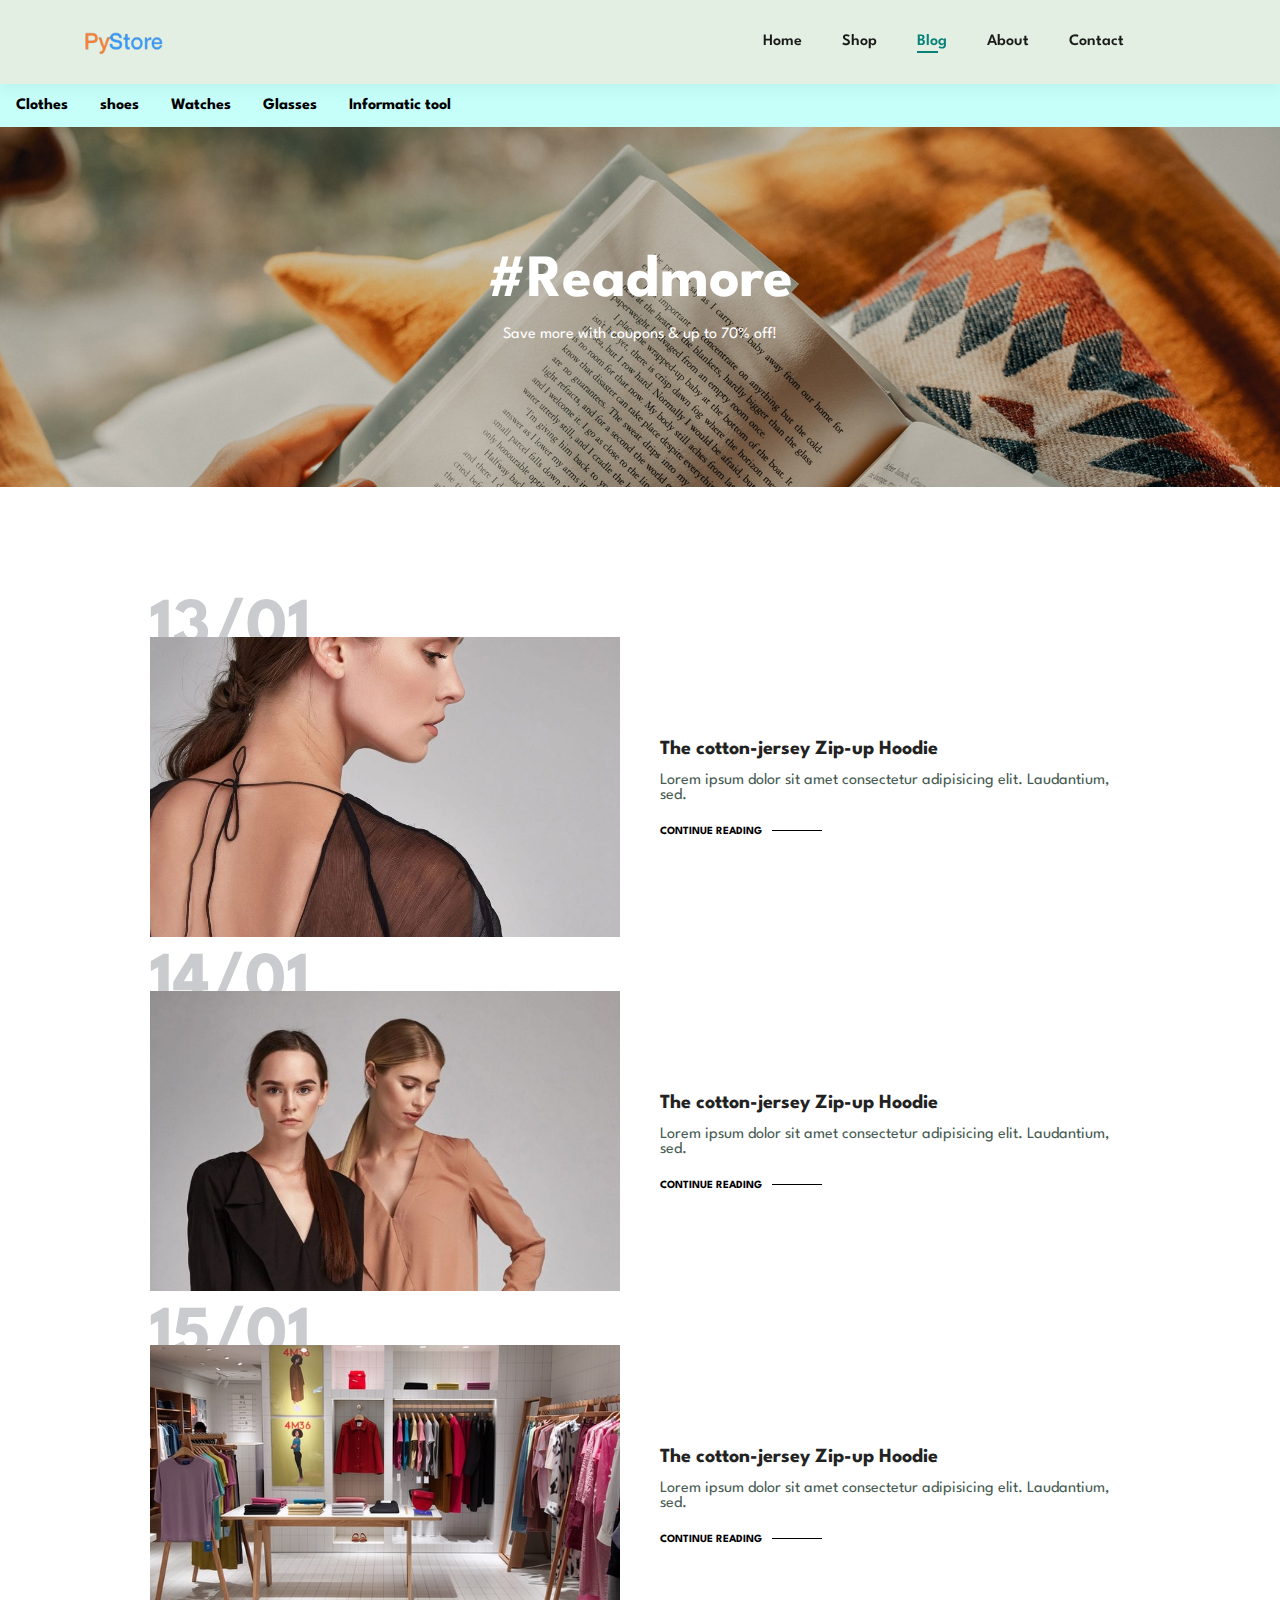
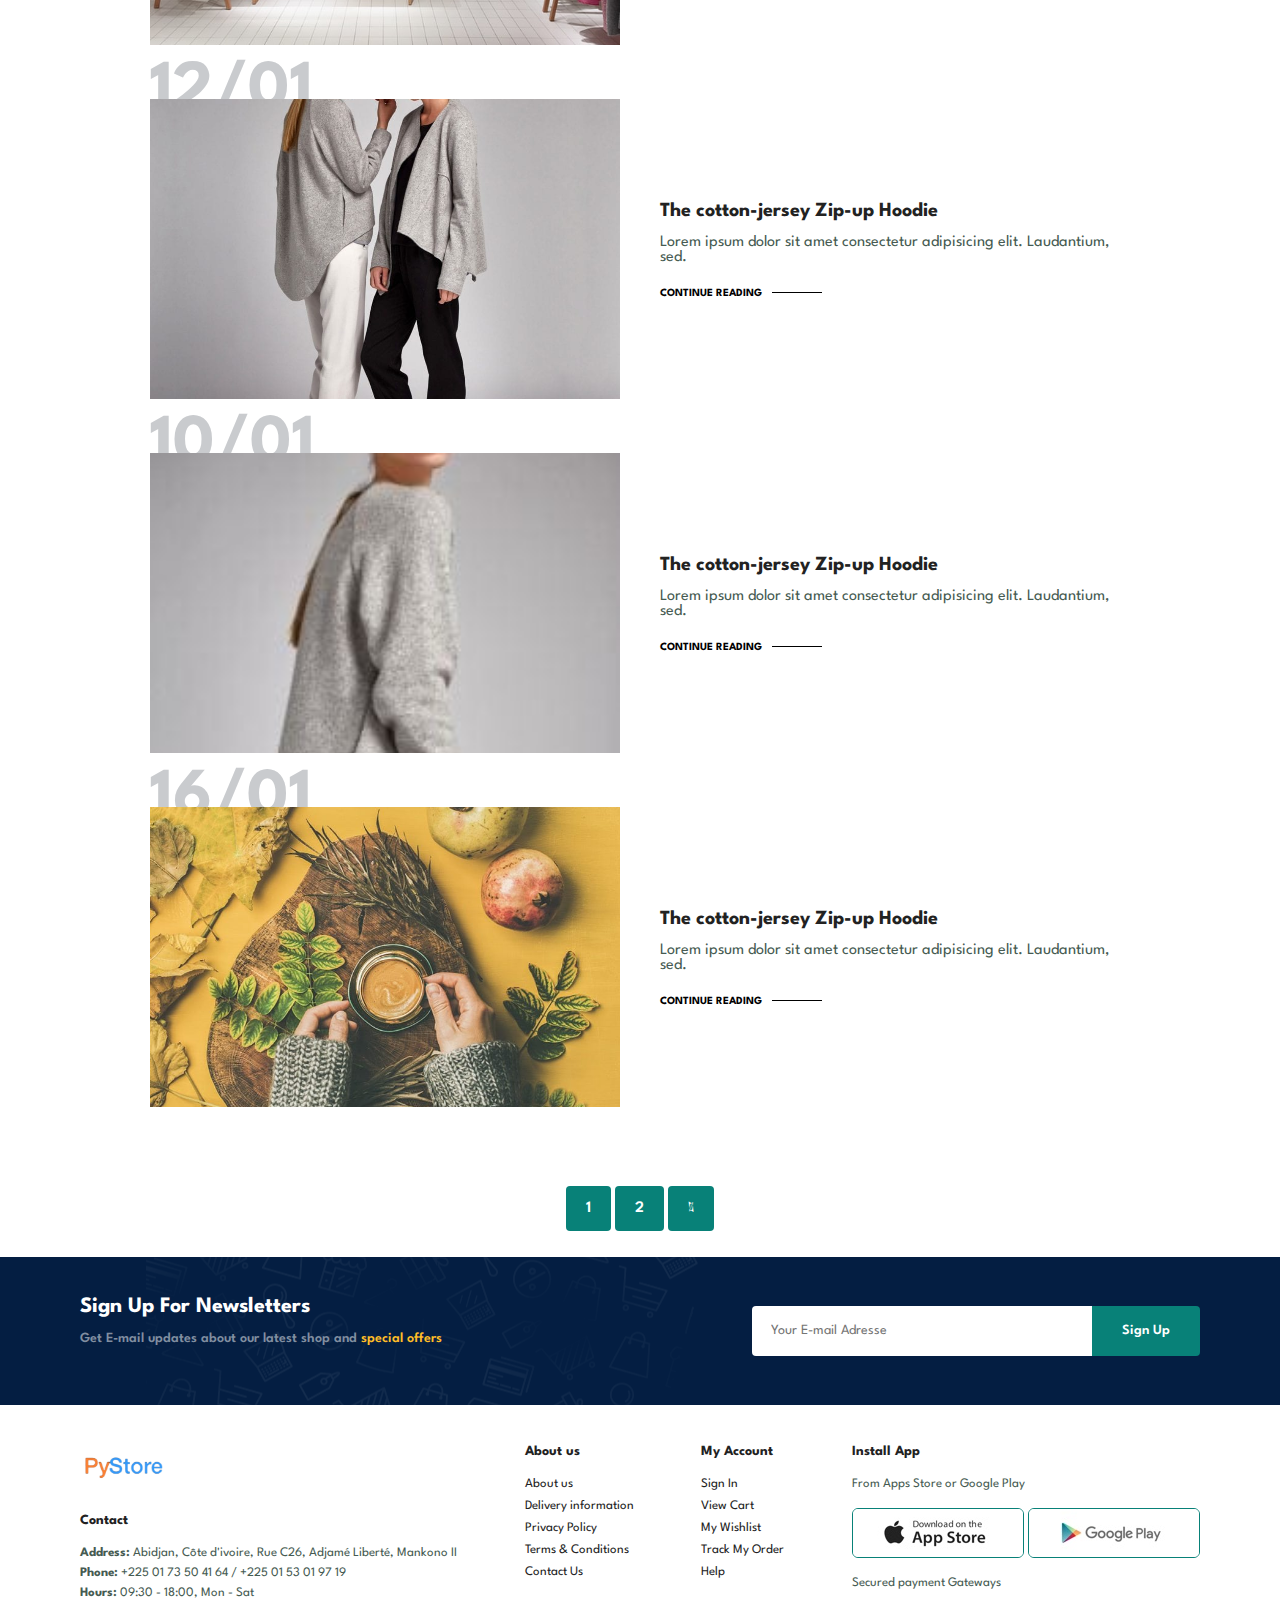
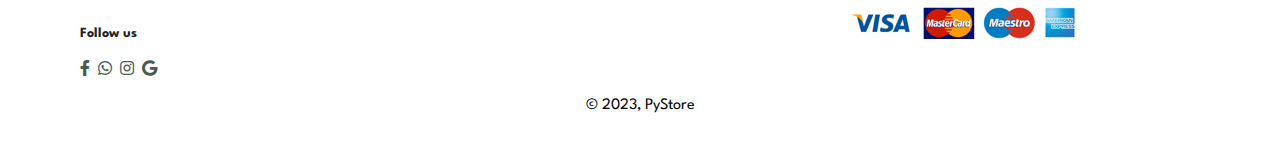
<file: Blog.html>
<!DOCTYPE html>
<html lang="en">

<head>
    <meta charset="UTF-8">
    <meta http-equiv="X-UA-Compatible" content="IE=edge">
    <meta name="viewport" content="width=device-width, initial-scale=1.0">
    <title>Store</title>
    <link rel="stylesheet" href="style.css">
    <link rel="stylesheet" href="https://pro.fontawesome.com/releases/v5.10.0/css/all.css">
    
</head>



<body>


    <section id="header">
        <a href="#"><img src="./pystore.PNG " class="logo" width="90px" ></a>



        <div>
            <ul id="navbar">
                <li> <a href="index.html"> Home </a> </li>
                <li> <a href="shop.html"> Shop </a> </li>
                <li> <a class="active" href="Blog.html"> Blog </a> </li>
                <li> <a href="About.html"> About </a> </li>
                <li> <a href="Contact.html"> Contact </a> </li>
                <li id="lg-bag"> <a href="Cart.html"> <i class="far fa-shopping-bag"></i> </a> </li>
                <a href="" id="close"> <i class="far fa-times"></i> </a>
               
            </ul>
        </div>


        <div id="mobile">
            <a href=""> <i class="far fa-shopping-bag"></i> </a> 
            <i id="bar" class="fas fa-outdent"></i>
           
        </div>


    </section>


    <nav>
        <ul>
          <li><a href="#">Clothes</a>
                <ul class="dropdown">
                <li><a href="#">Athletic Clothing</a></li>
                <li><a href="#">Fashion Clothing</a></li>
                <li><a href="#">Classic Clothing</a></li>
                </ul>
            </li>
          <li><a href="#">shoes</a>
                <ul class="dropdown">
                    <li><a href="#">Sport Shoes</a></li>
                    <li><a href="#">Fashion Shoes</a></li>
                    <li><a href="#">Classic Shoes</a></li>
                </ul>
          </li>
          <li><a href="#">Watches</a>
                <ul class="dropdown">
                    <li><a href="#">sports Watch</a></li>
                    <li><a href="#">fashion Watch</a></li>
                    <li><a href="#">Classic Watch</a></li>
                </ul>
          </li>
          <li><a href="#">Glasses</a>
                <ul class="dropdown">
                    <li><a href="#">SunGlasses</a></li>
                    <li><a href="#">Anti-Reflective Glasses</a></li>
                    <li><a href="#"></a></li>
                </ul>
          </li>
    
          <li><a href="#">Informatic tool</a>
           
          </li>
         
        </ul>
    </nav>


    <section id="page-header" class="blog-header">
       
        <h2>#Readmore</h2>

        <p>Save more with coupons & up to 70% off! </p>
       
    </section>

    <section id="blog">

        <div class="blog-box">
            <div class="blog-img">
                <img src="./blog/b1.jpeg" alt="">
            </div>
            <div class="blog-details">
                <h4>The cotton-jersey Zip-up Hoodie</h4>
                <p>Lorem ipsum dolor sit amet consectetur adipisicing elit. Laudantium, sed.</p>
                     <a href="">CONTINUE READING</a>
            </div>
            <h1>13/01</h1>
        </div>


        

        <div class="blog-box">
            <div class="blog-img">
                <img src="./blog/b2.jpeg" alt="">
            </div>
            <div class="blog-details">
                <h4>The cotton-jersey Zip-up Hoodie</h4>
                <p>Lorem ipsum dolor sit amet consectetur adipisicing elit. Laudantium, sed.</p>
                     <a href="">CONTINUE READING</a>
            </div>
            <h1>14/01</h1>
        </div>



        <div class="blog-box">
            <div class="blog-img">
                <img src="./blog/b3.jpeg" alt="">
            </div>
            <div class="blog-details">
                <h4>The cotton-jersey Zip-up Hoodie</h4>
                <p>Lorem ipsum dolor sit amet consectetur adipisicing elit. Laudantium, sed.</p>
                     <a href="">CONTINUE READING</a>
            </div>
            <h1>15/01</h1>
        </div>



        <div class="blog-box">
            <div class="blog-img">
                <img src="./blog/b4.jpeg" alt="">
            </div>
            <div class="blog-details">
                <h4>The cotton-jersey Zip-up Hoodie</h4>
                <p>Lorem ipsum dolor sit amet consectetur adipisicing elit. Laudantium, sed.</p>
                     <a href="">CONTINUE READING</a>
            </div>
            <h1>12/01</h1>
        </div>

        <div class="blog-box">
            <div class="blog-img">
                <img src="./blog/b5.jpeg" alt="">
            </div>
            <div class="blog-details">
                <h4>The cotton-jersey Zip-up Hoodie</h4>
                <p>Lorem ipsum dolor sit amet consectetur adipisicing elit. Laudantium, sed.</p>
                     <a href="">CONTINUE READING</a>
            </div>
            <h1>10/01</h1>
        </div>

        <div class="blog-box">
            <div class="blog-img">
                <img src="./blog/b6.jpeg" alt="">
            </div>
            <div class="blog-details">
                <h4>The cotton-jersey Zip-up Hoodie</h4>
                <p>Lorem ipsum dolor sit amet consectetur adipisicing elit. Laudantium, sed.</p>
                     <a href="">CONTINUE READING</a>
            </div>
            <h1>16/01</h1>
        </div>



    </section>

    <section id="pagination" class="section-p1">
        <a href="#">1</a>
        <a href="#">2</a>
        <a href="#"><i class="fal fa-long-arrow-alt-right"></i></a>

    </section>


    <section id="newsletter" class="section-p1">

        <div class="newstext">
            <h4>Sign Up For Newsletters</h4>
            <p>Get E-mail updates about our latest shop and <span>special offers</span></p>
        </div>
        <div class="form">
            <input type="text" placeholder="Your E-mail Adresse">
            <button class="normal">Sign Up</button>
        </div>

    </section>

    <footer class="section-p1">
        <div class="col">
            <img class="logo" src="./pystore.PNG" width="90px">
            <h4>Contact</h4>
            <p><strong>Address:</strong> Abidjan, Côte d'ivoire, Rue C26, Adjamé Liberté, Mankono II</p>
            <p><strong>Phone:</strong> +225 01 73 50 41 64 / +225 01 53 01 97 19</p>
            <p><strong>Hours:</strong> 09:30 - 18:00, Mon - Sat</p>

            <div class="follow">
                <h4>Follow us</h4>
                <div class="icon">
                    <i class="fab fa-facebook-f"></i>
                    <i class="fab fa-whatsapp"></i>
                    <i class="fab fa-instagram"></i>
                    <i class="fab fa-google"></i>
                </div>
            </div>
        </div>


        <div class="col">
            <h4>About us</h4>
            <a href="#">About us</a>
            <a href="#">Delivery information</a>
            <a href="#">Privacy Policy</a>
            <a href="#">Terms & Conditions</a>
            <a href="#">Contact Us</a>
        </div>


        <div class="col">
            <h4>My Account</h4>
            <a href="#">Sign In</a>
            <a href="#">View Cart</a>
            <a href="#">My Wishlist</a>
            <a href="#">Track My Order</a>
            <a href="#">Help</a>
        </div>

        <div class="col install">
            <h4>Install App</h4>
            <p>From Apps Store or Google Play</p>
            <div class="row">
                <img src="./pay/app.jpeg" alt="">
                <img src="./pay/play.jpeg" alt="">
            </div>
            <p>Secured payment Gateways</p>
            <img src="./pay/pay.png" alt="">
        </div>
        <div class="copyright">
            &copy; 2023, PyStore
        </div>
    </footer>


    <script src="script.js"></script>
</body>
</html>
</file>
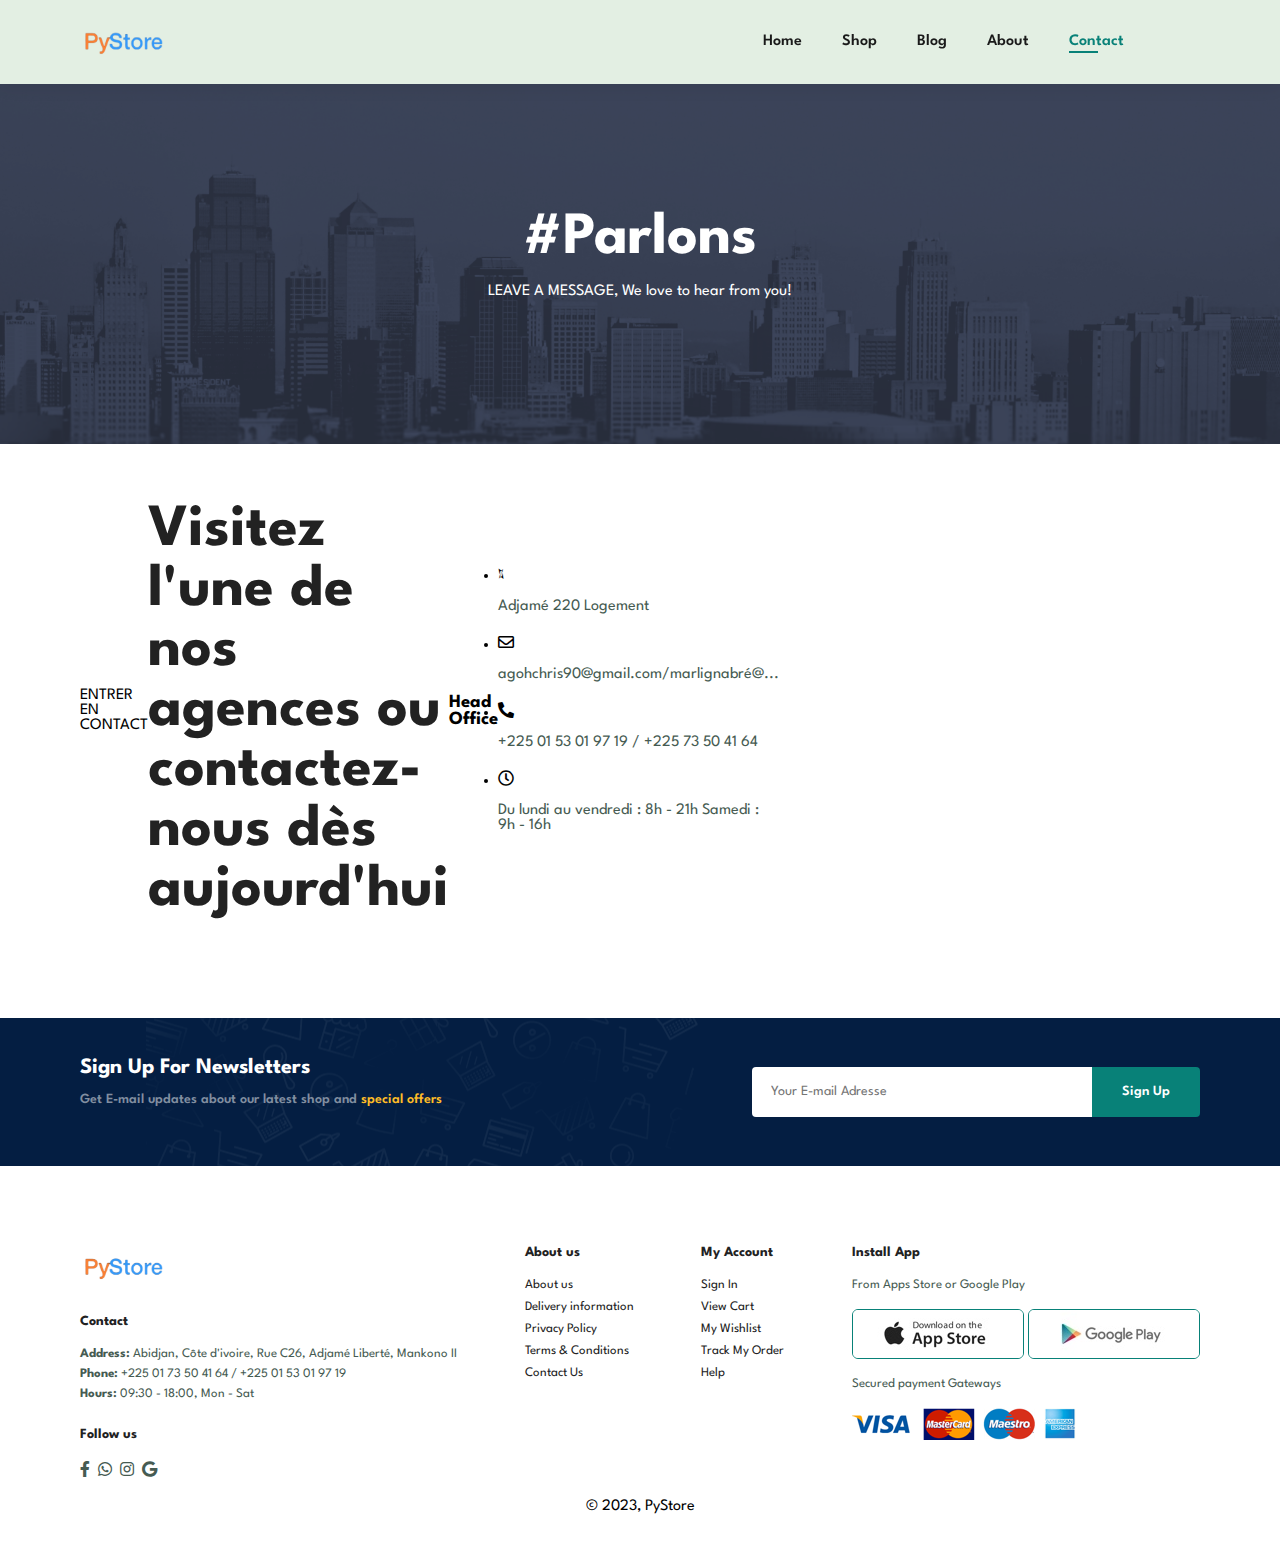
<file: Contact.html>
<!DOCTYPE html>
<html lang="en">

<head>
    <meta charset="UTF-8">
    <meta http-equiv="X-UA-Compatible" content="IE=edge">
    <meta name="viewport" content="width=device-width, initial-scale=1.0">
    <title>Store</title>
    <link rel="stylesheet" href="style.css">
    <link rel="stylesheet" href="https://pro.fontawesome.com/releases/v5.10.0/css/all.css">
    
</head>



<body>


    <section id="header">
        <a href="#"><img src="./pystore.PNG " class="logo" width="90px" ></a>



        <div>
            <ul id="navbar">
                <li> <a href="index.html"> Home </a> </li>
                <li> <a href="shop.html"> Shop </a> </li>
                <li> <a href="Blog.html"> Blog </a> </li>
                <li> <a href="About.html"> About </a> </li>
                <li> <a class="active" href="Contact.html"> Contact </a> </li>
                <li id="lg-bag"> <a href="Cart.html"> <i class="far fa-shopping-bag"></i> </a> </li>
                <a href="" id="close"> <i class="far fa-times"></i> </a>
            
            </ul>
        </div>


        <div id="mobile">
            <a href=""> <i class="far fa-shopping-bag"></i> </a> 
            <i id="bar" class="fas fa-outdent"></i>
           
        </div>


    </section>



    <section id="page-header" class="about-header">
       
        <h2>#Parlons</h2>

        <p>LEAVE A MESSAGE, We love to hear from you!</p>
       
    </section>

    <section id="contact-details" class="section-p1">
        <div class="details">ENTRER EN CONTACT</div>
        <h2>Visitez l'une de nos agences ou contactez-nous dès aujourd'hui</h2>
        <h3>Head Office</h3>

        <div>
            <li>
                <i class="fal fa-map"></i>
                <p>Adjamé 220 Logement</p>
            </li>
            <li>
                <i class="far fa-envelope"></i>
                <p>agohchris90@gmail.com/marlignabré@...</p>
            </li>
            <li>
                <i class="fas fa-phone-alt"></i>
                <p>+225 01 53 01 97 19 / +225 73 50 41 64</p>
            </li>
            <li>
                <i class="far fa-clock"></i>
                <p>Du lundi au vendredi : 8h - 21h Samedi : 9h - 16h </p>
            </li>
        </div>

        <div class="map">
            <iframe src="https://www.google.com/maps/embed?pb=!1m18!1m12!1m3!1d3972.2851551362005!2d-3.957225425569632!3d5.373415235459866!2m3!1f0!2f0!3f0!3m2!1i1024!2i768!4f13.1!3m3!1m2!1s0xfc1edbd361816d3%3A0x823bbfe6e21c7928!2sFaya!5e0!3m2!1sfr!2sci!4v1686909328379!5m2!1sfr!2sci" width="600" height="450" style="border:0;" allowfullscreen="" loading="lazy" referrerpolicy="no-referrer-when-downgrade"></iframe>
        </div>

    </section>

  

    <section id="newsletter" class="section-p1 section-m1">

        <div class="newstext">
            <h4>Sign Up For Newsletters</h4>
            <p>Get E-mail updates about our latest shop and <span>special offers</span></p>
        </div>
        <div class="form">
            <input type="text" placeholder="Your E-mail Adresse">
            <button class="normal">Sign Up</button>
        </div>

    </section>


    <footer class="section-p1">
        <div class="col">
            <img class="logo" src="./pystore.PNG" width="90px">
            <h4>Contact</h4>
            <p><strong>Address:</strong> Abidjan, Côte d'ivoire, Rue C26, Adjamé Liberté, Mankono II</p>
            <p><strong>Phone:</strong> +225 01 73 50 41 64 / +225 01 53 01 97 19</p>
            <p><strong>Hours:</strong> 09:30 - 18:00, Mon - Sat</p>

            <div class="follow">
                <h4>Follow us</h4>
                <div class="icon">
                    <i class="fab fa-facebook-f"></i>
                    <i class="fab fa-whatsapp"></i>
                    <i class="fab fa-instagram"></i>
                    <i class="fab fa-google"></i>
                </div>
            </div>
        </div>


        <div class="col">
            <h4>About us</h4>
            <a href="#">About us</a>
            <a href="#">Delivery information</a>
            <a href="#">Privacy Policy</a>
            <a href="#">Terms & Conditions</a>
            <a href="#">Contact Us</a>
        </div>


        <div class="col">
            <h4>My Account</h4>
            <a href="#">Sign In</a>
            <a href="#">View Cart</a>
            <a href="#">My Wishlist</a>
            <a href="#">Track My Order</a>
            <a href="#">Help</a>
        </div>

        <div class="col install">
            <h4>Install App</h4>
            <p>From Apps Store or Google Play</p>
            <div class="row">
                <img src="./pay/app.jpeg" alt="">
                <img src="./pay/play.jpeg" alt="">
            </div>
            <p>Secured payment Gateways</p>
            <img src="./pay/pay.png" alt="">
        </div>
        <div class="copyright">
            &copy; 2023, PyStore
        </div>
    </footer>


    <script src="script.js"></script>
</body>
</html>
</file>
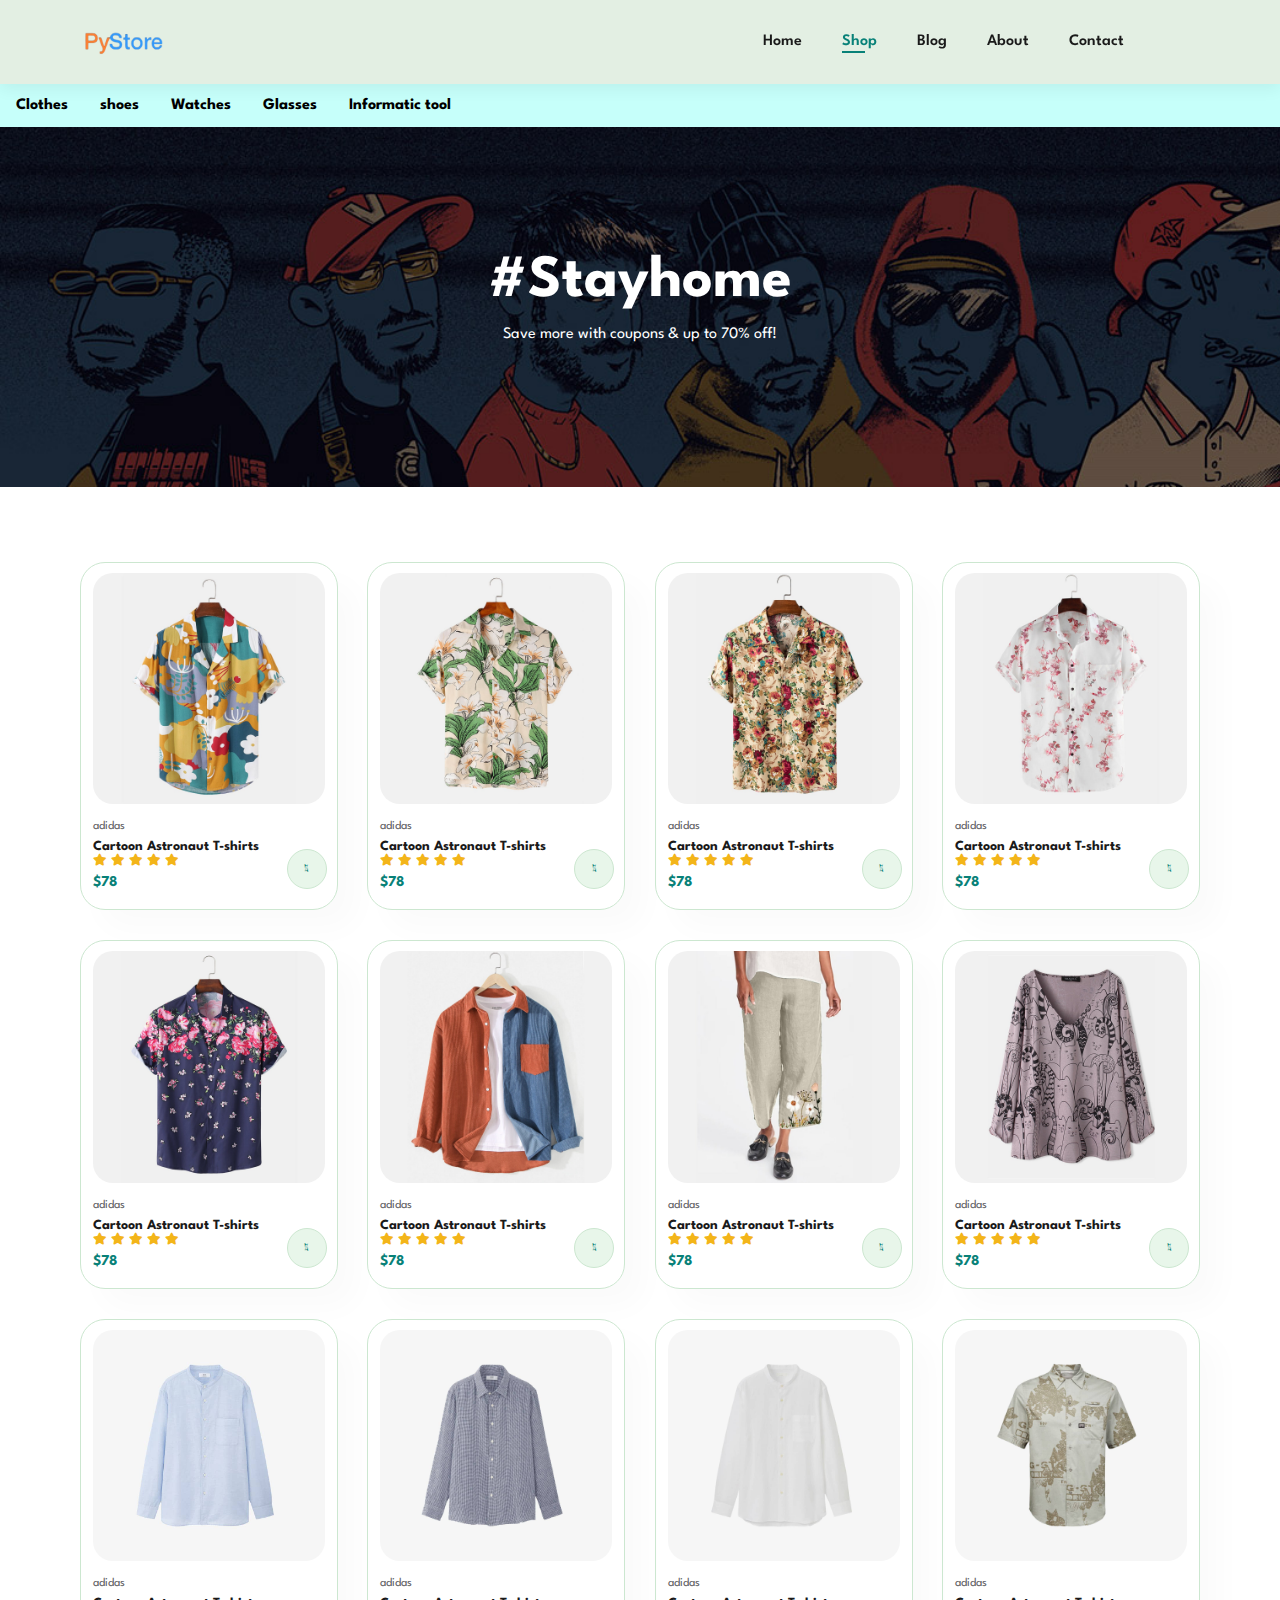
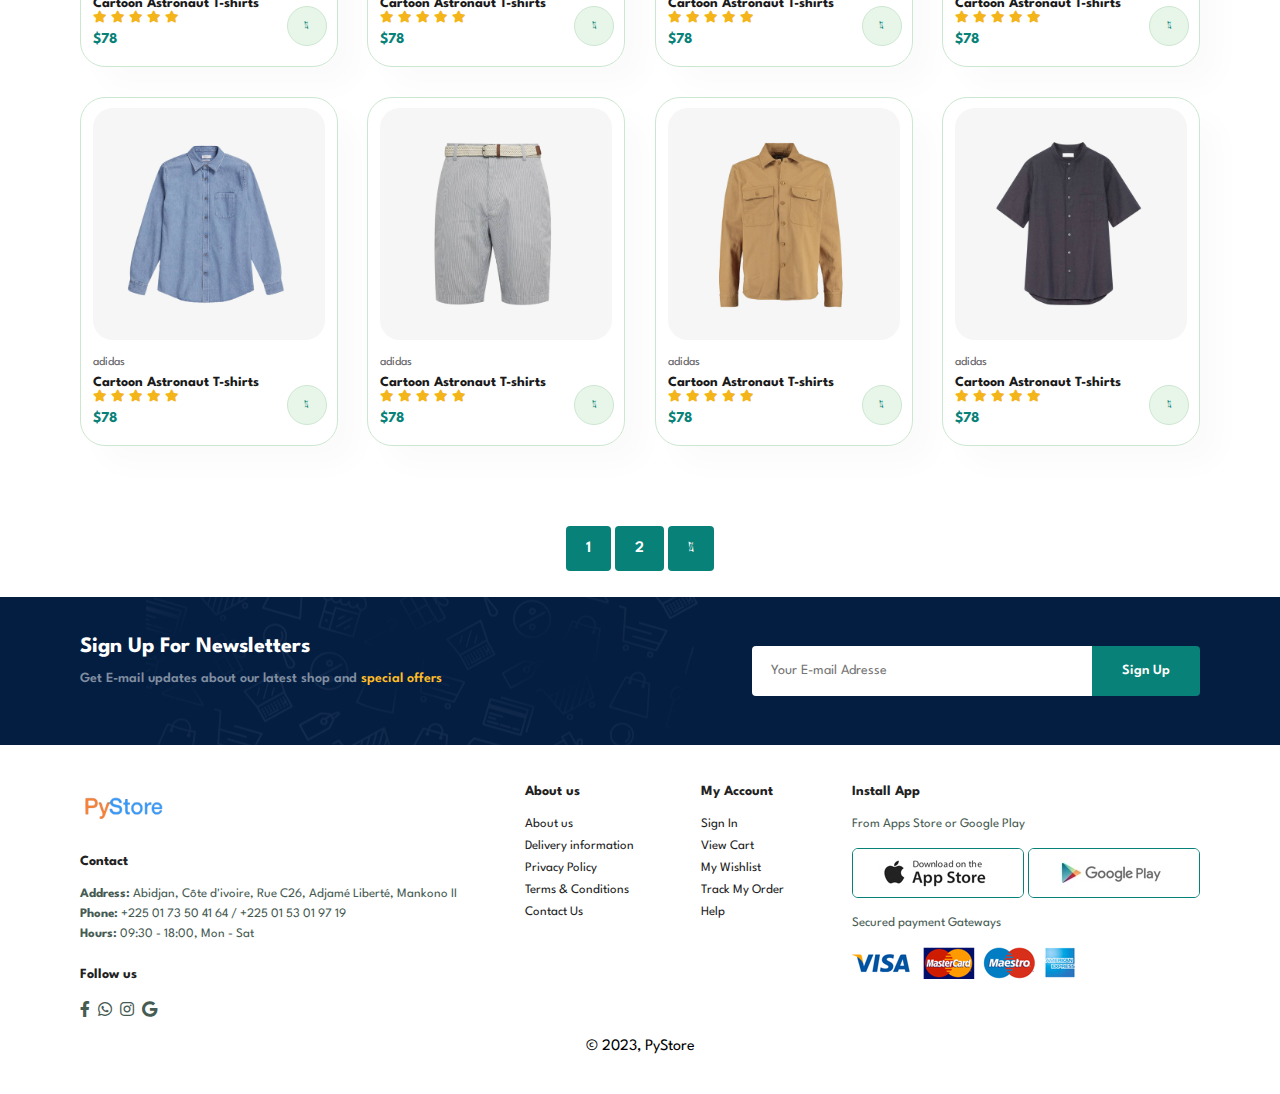
<file: shop.html>
<!DOCTYPE html>
<html lang="en">

<head>
    <meta charset="UTF-8">
    <meta http-equiv="X-UA-Compatible" content="IE=edge">
    <meta name="viewport" content="width=device-width, initial-scale=1.0">
    <title>Store</title>
    <link rel="stylesheet" href="style.css">
    <link rel="stylesheet" href="https://pro.fontawesome.com/releases/v5.10.0/css/all.css">
    
</head>



<body>


    <section id="header">
        <a href="#"><img src="./pystore.PNG " class="logo" width="90px" ></a>



        <div>
            <ul id="navbar">
                <li> <a href="index.html"> Home </a> </li>
                <li> <a class="active" href="shop.html"> Shop </a> </li>
                <li> <a href="Blog.html"> Blog </a> </li>
                <li> <a href="About.html"> About </a> </li>
                <li> <a href="Contact.html"> Contact </a> </li>
                <li id="lg-bag"> <a href="Cart.html"> <i class="far fa-shopping-bag"></i> </a> </li>
                <a href="" id="close"> <i class="far fa-times"></i> </a>
            </ul>
        </div>


        <div id="mobile">
            <a href=""> <i class="far fa-shopping-bag"></i> </a> 
            <i id="bar" class="fas fa-outdent"></i>
           
        </div>


    </section>


    <nav>
        <ul>
          <li><a href="#">Clothes</a>
                <ul class="dropdown">
                <li><a href="#">Athletic Clothing</a></li>
                <li><a href="#">Fashion Clothing</a></li>
                <li><a href="#">Classic Clothing</a></li>
                </ul>
            </li>
          <li><a href="#">shoes</a>
                <ul class="dropdown">
                    <li><a href="#">Sport Shoes</a></li>
                    <li><a href="#">Fashion Shoes</a></li>
                    <li><a href="#">Classic Shoes</a></li>
                </ul>
          </li>
          <li><a href="#">Watches</a>
                <ul class="dropdown">
                    <li><a href="#">sports Watch</a></li>
                    <li><a href="#">fashion Watch</a></li>
                    <li><a href="#">Classic Watch</a></li>
                </ul>
          </li>
          <li><a href="#">Glasses</a>
                <ul class="dropdown">
                    <li><a href="#">SunGlasses</a></li>
                    <li><a href="#">Anti-Reflective Glasses</a></li>
                    <li><a href="#"></a></li>
                </ul>
          </li>
    
          <li><a href="#">Informatic tool</a></li>
         
        </ul>
    </nav>


    <section id="page-header">
       
        <h2>#Stayhome</h2>

        <p>Save more with coupons & up to 70% off! </p>
       
    </section>

    <section id="product1" class="section-p1">
        <div class="pro-container" onclick="window.location.href='sproduct.html';">

            
            <div class="pro ">
                <img src="./products/f1.jpeg" alt="">
                <div class="des">
                    <span>adidas</span>
                    <h5>Cartoon Astronaut T-shirts</h5>
                    <div class="star">
                        <i class="fas fa-star"></i>
                        <i class="fas fa-star"></i>
                        <i class="fas fa-star"></i>
                        <i class="fas fa-star"></i>
                        <i class="fas fa-star"></i>
                    </div>
                    <h4>$78</h4>
                </div>
                <a href="#"> <i class="fal fa-shopping-cart cart"></i></a>
            </div>


            <div class="pro ">
                <img src="./products/f2.jpeg" alt="">
                <div class="des">
                    <span>adidas</span>
                    <h5>Cartoon Astronaut T-shirts</h5>
                    <div class="star">
                        <i class="fas fa-star"></i>
                        <i class="fas fa-star"></i>
                        <i class="fas fa-star"></i>
                        <i class="fas fa-star"></i>
                        <i class="fas fa-star"></i>
                    </div>
                    <h4>$78</h4>
                </div>
                <a href="#"> <i class="fal fa-shopping-cart cart"></i></a>
            </div>


            <div class="pro ">
                <img src="./products/f3.jpeg" alt="">
                <div class="des">
                    <span>adidas</span>
                    <h5>Cartoon Astronaut T-shirts</h5>
                    <div class="star">
                        <i class="fas fa-star"></i>
                        <i class="fas fa-star"></i>
                        <i class="fas fa-star"></i>
                        <i class="fas fa-star"></i>
                        <i class="fas fa-star"></i>
                    </div>
                    <h4>$78</h4>
                </div>
                <a href="#"> <i class="fal fa-shopping-cart cart"></i></a>
            </div>


            <div class="pro ">
                <img src="./products/f4.jpeg" alt="">
                <div class="des">
                    <span>adidas</span>
                    <h5>Cartoon Astronaut T-shirts</h5>
                    <div class="star">
                        <i class="fas fa-star"></i>
                        <i class="fas fa-star"></i>
                        <i class="fas fa-star"></i>
                        <i class="fas fa-star"></i>
                        <i class="fas fa-star"></i>
                    </div>
                    <h4>$78</h4>
                </div>
                <a href="#"> <i class="fal fa-shopping-cart cart"></i></a>
            </div>


            <div class="pro ">
                <img src="./products/f5.jpeg" alt="">
                <div class="des">
                    <span>adidas</span>
                    <h5>Cartoon Astronaut T-shirts</h5>
                    <div class="star">
                        <i class="fas fa-star"></i>
                        <i class="fas fa-star"></i>
                        <i class="fas fa-star"></i>
                        <i class="fas fa-star"></i>
                        <i class="fas fa-star"></i>
                    </div>
                    <h4>$78</h4>
                </div>
                <a href="#"> <i class="fal fa-shopping-cart cart"></i></a>
            </div>

            <div class="pro ">
                <img src="./products/f6.jpeg" alt="">
                <div class="des">
                    <span>adidas</span>
                    <h5>Cartoon Astronaut T-shirts</h5>
                    <div class="star">
                        <i class="fas fa-star"></i>
                        <i class="fas fa-star"></i>
                        <i class="fas fa-star"></i>
                        <i class="fas fa-star"></i>
                        <i class="fas fa-star"></i>
                    </div>
                    <h4>$78</h4>
                </div>
                <a href="#"> <i class="fal fa-shopping-cart cart"></i></a>
            </div>

            <div class="pro ">
                <img src="./products/f7.jpeg" alt="">
                <div class="des">
                    <span>adidas</span>
                    <h5>Cartoon Astronaut T-shirts</h5>
                    <div class="star">
                        <i class="fas fa-star"></i>
                        <i class="fas fa-star"></i>
                        <i class="fas fa-star"></i>
                        <i class="fas fa-star"></i>
                        <i class="fas fa-star"></i>
                    </div>
                    <h4>$78</h4>
                </div>
                <a href="#"> <i class="fal fa-shopping-cart cart"></i></a>
            </div>

            <div class="pro ">
                <img src="./products/f8.jpeg" alt="">
                <div class="des">
                    <span>adidas</span>
                    <h5>Cartoon Astronaut T-shirts</h5>
                    <div class="star">
                        <i class="fas fa-star"></i>
                        <i class="fas fa-star"></i>
                        <i class="fas fa-star"></i>
                        <i class="fas fa-star"></i>
                        <i class="fas fa-star"></i>
                    </div>
                    <h4>$78</h4>
                </div>
                <a href="#"> <i class="fal fa-shopping-cart cart"></i></a>
            </div>


            
            <div class="pro ">
                <img src="./products/n1.jpeg" alt="">
                <div class="des">
                    <span>adidas</span>
                    <h5>Cartoon Astronaut T-shirts</h5>
                    <div class="star">
                        <i class="fas fa-star"></i>
                        <i class="fas fa-star"></i>
                        <i class="fas fa-star"></i>
                        <i class="fas fa-star"></i>
                        <i class="fas fa-star"></i>
                    </div>
                    <h4>$78</h4>
                </div>
                <a href="#"> <i class="fal fa-shopping-cart cart"></i></a>
            </div>


            <div class="pro ">
                <img src="./products/n2.jpeg" alt="">
                <div class="des">
                    <span>adidas</span>
                    <h5>Cartoon Astronaut T-shirts</h5>
                    <div class="star">
                        <i class="fas fa-star"></i>
                        <i class="fas fa-star"></i>
                        <i class="fas fa-star"></i>
                        <i class="fas fa-star"></i>
                        <i class="fas fa-star"></i>
                    </div>
                    <h4>$78</h4>
                </div>
                <a href="#"> <i class="fal fa-shopping-cart cart"></i></a>
            </div>


            <div class="pro ">
                <img src="./products/n3.jpeg" alt="">
                <div class="des">
                    <span>adidas</span>
                    <h5>Cartoon Astronaut T-shirts</h5>
                    <div class="star">
                        <i class="fas fa-star"></i>
                        <i class="fas fa-star"></i>
                        <i class="fas fa-star"></i>
                        <i class="fas fa-star"></i>
                        <i class="fas fa-star"></i>
                    </div>
                    <h4>$78</h4>
                </div>
                <a href="#"> <i class="fal fa-shopping-cart cart"></i></a>
            </div>


            <div class="pro ">
                <img src="./products/n4.jpeg" alt="">
                <div class="des">
                    <span>adidas</span>
                    <h5>Cartoon Astronaut T-shirts</h5>
                    <div class="star">
                        <i class="fas fa-star"></i>
                        <i class="fas fa-star"></i>
                        <i class="fas fa-star"></i>
                        <i class="fas fa-star"></i>
                        <i class="fas fa-star"></i>
                    </div>
                    <h4>$78</h4>
                </div>
                <a href="#"> <i class="fal fa-shopping-cart cart"></i></a>
            </div>


            <div class="pro ">
                <img src="./products/n5.jpeg" alt="">
                <div class="des">
                    <span>adidas</span>
                    <h5>Cartoon Astronaut T-shirts</h5>
                    <div class="star">
                        <i class="fas fa-star"></i>
                        <i class="fas fa-star"></i>
                        <i class="fas fa-star"></i>
                        <i class="fas fa-star"></i>
                        <i class="fas fa-star"></i>
                    </div>
                    <h4>$78</h4>
                </div>
                <a href="#"> <i class="fal fa-shopping-cart cart"></i></a>
            </div>

            <div class="pro ">
                <img src="./products/n6.jpeg" alt="">
                <div class="des">
                    <span>adidas</span>
                    <h5>Cartoon Astronaut T-shirts</h5>
                    <div class="star">
                        <i class="fas fa-star"></i>
                        <i class="fas fa-star"></i>
                        <i class="fas fa-star"></i>
                        <i class="fas fa-star"></i>
                        <i class="fas fa-star"></i>
                    </div>
                    <h4>$78</h4>
                </div>
                <a href="#"> <i class="fal fa-shopping-cart cart"></i></a>
            </div>

            <div class="pro ">
                <img src="./products/n7.jpeg" alt="">
                <div class="des">
                    <span>adidas</span>
                    <h5>Cartoon Astronaut T-shirts</h5>
                    <div class="star">
                        <i class="fas fa-star"></i>
                        <i class="fas fa-star"></i>
                        <i class="fas fa-star"></i>
                        <i class="fas fa-star"></i>
                        <i class="fas fa-star"></i>
                    </div>
                    <h4>$78</h4>
                </div>
                <a href="#"> <i class="fal fa-shopping-cart cart"></i></a>
            </div>

            <div class="pro ">
                <img src="./products/n8.jpeg" alt="">
                <div class="des">
                    <span>adidas</span>
                    <h5>Cartoon Astronaut T-shirts</h5>
                    <div class="star">
                        <i class="fas fa-star"></i>
                        <i class="fas fa-star"></i>
                        <i class="fas fa-star"></i>
                        <i class="fas fa-star"></i>
                        <i class="fas fa-star"></i>
                    </div>
                    <h4>$78</h4>
                </div>
                <a href="#"> <i class="fal fa-shopping-cart cart"></i></a>
            </div>


        </div>
    </section>

    <section id="pagination" class="section-p1">
        <a href="#">1</a>
        <a href="#">2</a>
        <a href="#"><i class="fal fa-long-arrow-alt-right"></i></a>

    </section>


    <section id="newsletter" class="section-p1">

        <div class="newstext">
            <h4>Sign Up For Newsletters</h4>
            <p>Get E-mail updates about our latest shop and <span>special offers</span></p>
        </div>
        <div class="form">
            <input type="text" placeholder="Your E-mail Adresse">
            <button class="normal">Sign Up</button>
        </div>

    </section>

    <footer class="section-p1">
        <div class="col">
            <img class="logo" src="./pystore.PNG" width="90px">
            <h4>Contact</h4>
            <p><strong>Address:</strong> Abidjan, Côte d'ivoire, Rue C26, Adjamé Liberté, Mankono II</p>
            <p><strong>Phone:</strong> +225 01 73 50 41 64 / +225 01 53 01 97 19</p>
            <p><strong>Hours:</strong> 09:30 - 18:00, Mon - Sat</p>

            <div class="follow">
                <h4>Follow us</h4>
                <div class="icon">
                    <i class="fab fa-facebook-f"></i>
                    <i class="fab fa-whatsapp"></i>
                    <i class="fab fa-instagram"></i>
                    <i class="fab fa-google"></i>
                </div>
            </div>
        </div>


        <div class="col">
            <h4>About us</h4>
            <a href="#">About us</a>
            <a href="#">Delivery information</a>
            <a href="#">Privacy Policy</a>
            <a href="#">Terms & Conditions</a>
            <a href="#">Contact Us</a>
        </div>


        <div class="col">
            <h4>My Account</h4>
            <a href="#">Sign In</a>
            <a href="#">View Cart</a>
            <a href="#">My Wishlist</a>
            <a href="#">Track My Order</a>
            <a href="#">Help</a>
        </div>

        <div class="col install">
            <h4>Install App</h4>
            <p>From Apps Store or Google Play</p>
            <div class="row">
                <img src="./pay/app.jpeg" alt="">
                <img src="./pay/play.jpeg" alt="">
            </div>
            <p>Secured payment Gateways</p>
            <img src="./pay/pay.png" alt="">
        </div>
        <div class="copyright">
            &copy; 2023, PyStore
        </div>
    </footer>


    <script src="script.js"></script>
</body>
</html>
</file>
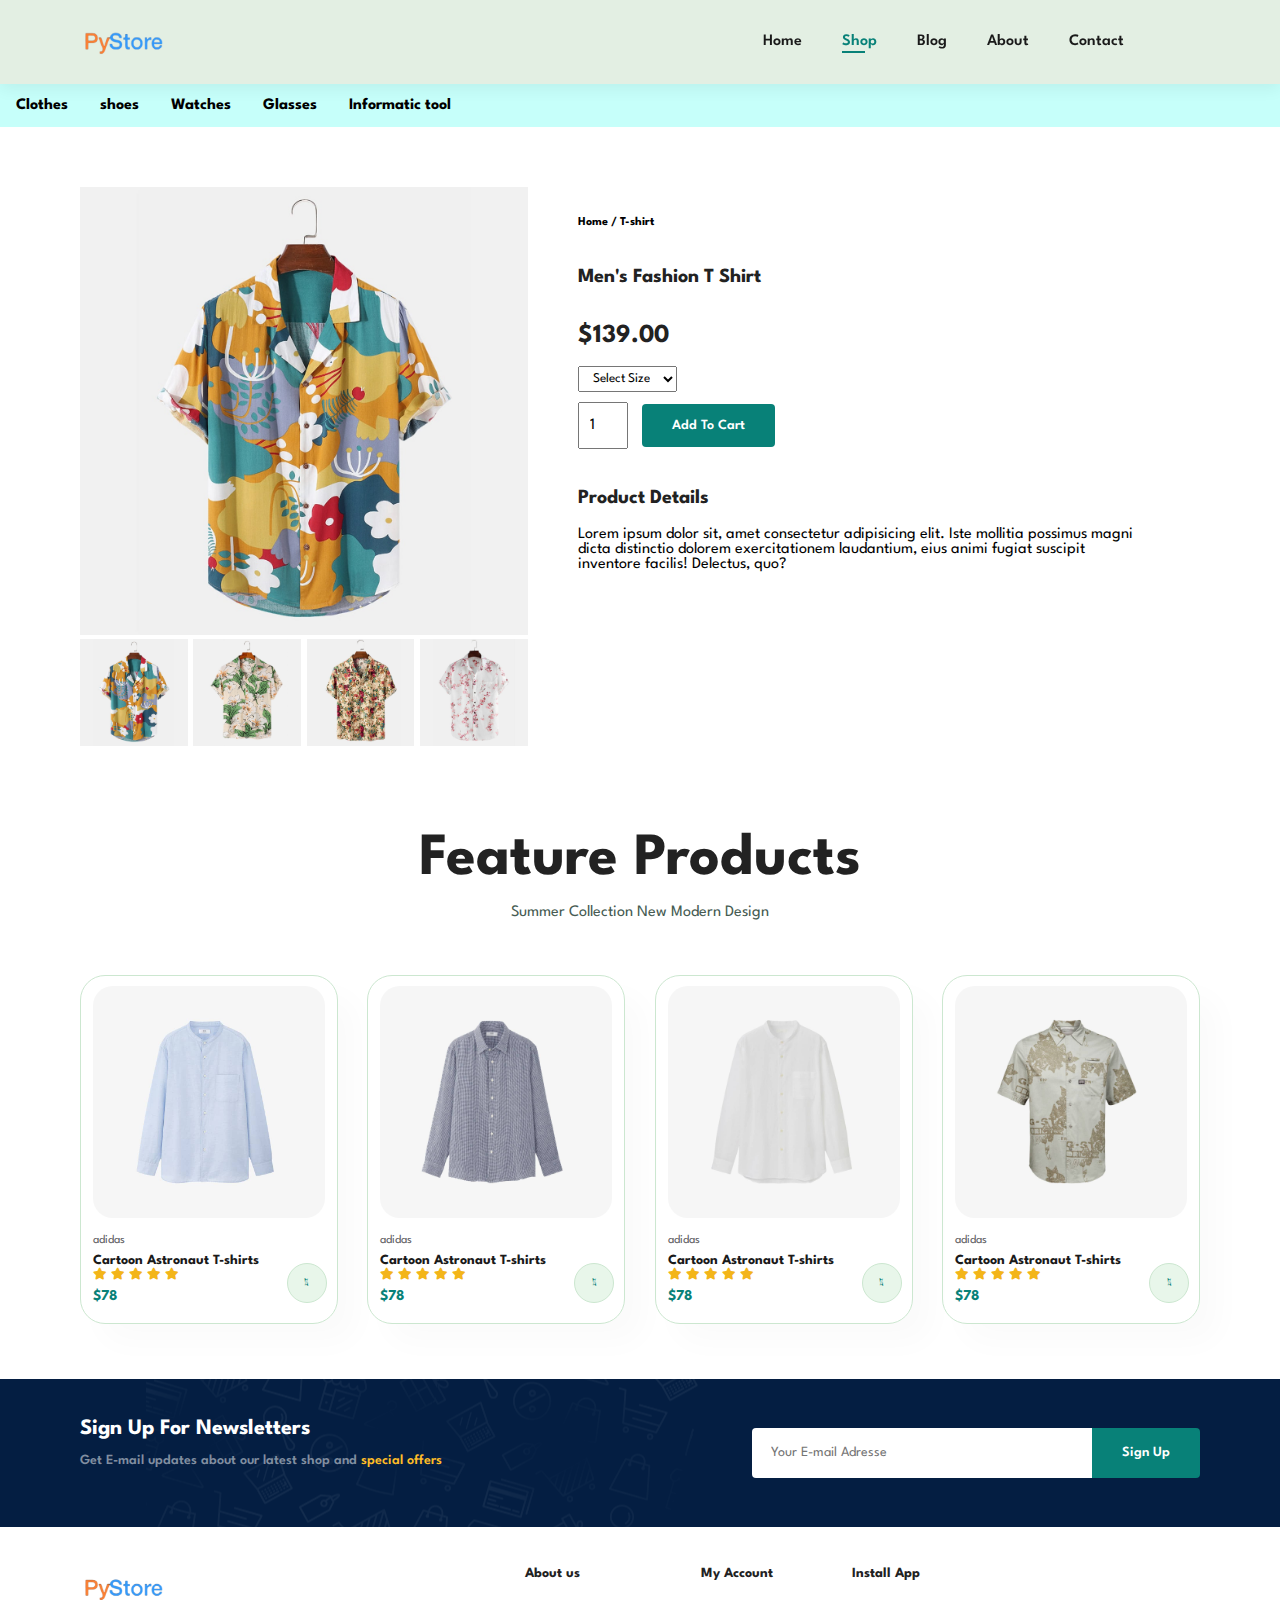
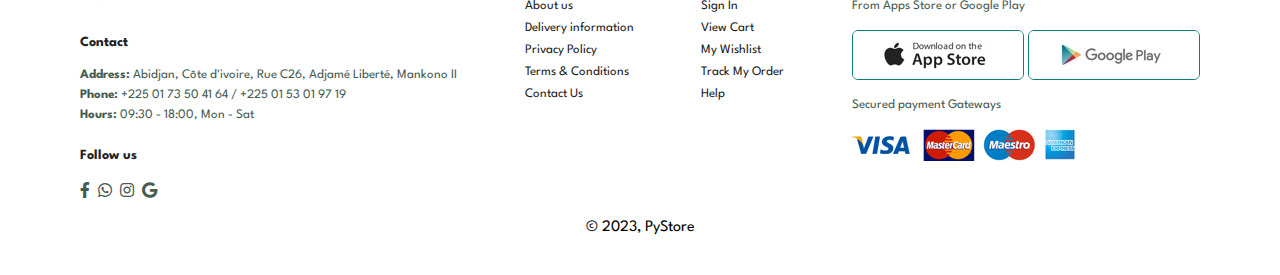
<file: sproduct.html>
<!DOCTYPE html>
<html lang="en">

<head>
    <meta charset="UTF-8">
    <meta http-equiv="X-UA-Compatible" content="IE=edge">
    <meta name="viewport" content="width=device-width, initial-scale=1.0">
    <title>Store</title>
    <link rel="stylesheet" href="style.css">
    <link rel="stylesheet" href="https://pro.fontawesome.com/releases/v5.10.0/css/all.css">
    
</head>



<body>


    <section id="header">
        <a href="#"><img src="./pystore.PNG " class="logo" width="90px" ></a>



        <div>
            <ul id="navbar">
                <li> <a href="index.html"> Home </a> </li>
                <li> <a class="active" href="shop.html"> Shop </a> </li>
                <li> <a href="Blog.html"> Blog </a> </li>
                <li> <a href="About.html"> About </a> </li>
                <li> <a href="Contact.html"> Contact </a> </li>
                <li id="lg-bag"> <a href="Cart.html"> <i class="far fa-shopping-bag"></i> </a> </li>
                <a href="" id="close"> <i class="far fa-times"></i> </a>
                
            </ul>
        </div>


        <div id="mobile">
            <a href=""> <i class="far fa-shopping-bag"></i> </a> 
            <i id="bar" class="fas fa-outdent"></i>
           
        </div>


    </section>



    <nav>
        <ul>
          <li><a href="#">Clothes</a>
                <ul class="dropdown">
                <li><a href="#">Athletic Clothing</a></li>
                <li><a href="#">Fashion Clothing</a></li>
                <li><a href="#">Classic Clothing</a></li>
                </ul>
            </li>
          <li><a href="#">shoes</a>
                <ul class="dropdown">
                    <li><a href="#">Sport Shoes</a></li>
                    <li><a href="#">Fashion Shoes</a></li>
                    <li><a href="#">Classic Shoes</a></li>
                </ul>
          </li>
          <li><a href="#">Watches</a>
                <ul class="dropdown">
                    <li><a href="#">sports Watch</a></li>
                    <li><a href="#">fashion Watch</a></li>
                    <li><a href="#">Classic Watch</a></li>
                </ul>
          </li>
          <li><a href="#">Glasses</a>
                <ul class="dropdown">
                    <li><a href="#">SunGlasses</a></li>
                    <li><a href="#">Anti-Reflective Glasses</a></li>
                    <li><a href="#"></a></li>
                </ul>
          </li>
    
          <li><a href="#">Informatic tool</a>
            <ul class="dropdown">
                <li><a href="#"></a></li>
                <li><a href="#"></a></li>
                <li><a href="#"></a></li>
              </ul>
          </li>
         
        </ul>
    </nav>



  <section id="prodetails" class="section-p1">

    <div class="single-pro-image">
        <img src="./products/f1.jpeg" width="100%" id="MainImg">

        <div class="small-img-group">

            
            <div class="small-img-col">
                <img src="./products/f1.jpeg" width="100%", class="small-img">
            </div>



            <div class="small-img-col">
                <img src="./products/f2.jpeg" width="100%", class="small-img">
            </div>



            <div class="small-img-col">
                <img src="./products/f3.jpeg" width="100%", class="small-img">
            </div>



            <div class="small-img-col">
                <img src="./products/f4.jpeg" width="100%", class="small-img">
            </div>


        </div>

    </div>

    <div class="single-pro-details">
        <h6>Home / T-shirt</h6>
        <h4>Men's Fashion T Shirt</h4>
        <h2>$139.00</h2>
        <select >
          <option>Select Size</option>
          <option>XL</option>
          <option>XXL</option>
          <option>Small</option>
          <option>Large</option>
         
        </select>
        <input type="number" value="1">
        <button class="normal">Add To Cart</button>
        <h4>Product Details</h4>
        <span> Lorem ipsum dolor sit, amet consectetur adipisicing elit.
            Iste mollitia possimus magni dicta distinctio dolorem exercitationem 
            laudantium, eius animi fugiat suscipit inventore facilis! Delectus, quo?</span>
    </div>
  </section>

  <section id="product1" class="section-p1">
    <h2>Feature Products</h2>
    <p>Summer Collection New Modern Design</p>
    <div class="pro-container">

        
        <div class="pro ">
            <img src="./products/n1.jpeg" alt="">
            <div class="des">
                <span>adidas</span>
                <h5>Cartoon Astronaut T-shirts</h5>
                <div class="star">
                    <i class="fas fa-star"></i>
                    <i class="fas fa-star"></i>
                    <i class="fas fa-star"></i>
                    <i class="fas fa-star"></i>
                    <i class="fas fa-star"></i>
                </div>
                <h4>$78</h4>
            </div>
            <a href="#"> <i class="fal fa-shopping-cart cart"></i></a>
        </div>


        <div class="pro ">
            <img src="./products/n2.jpeg" alt="">
            <div class="des">
                <span>adidas</span>
                <h5>Cartoon Astronaut T-shirts</h5>
                <div class="star">
                    <i class="fas fa-star"></i>
                    <i class="fas fa-star"></i>
                    <i class="fas fa-star"></i>
                    <i class="fas fa-star"></i>
                    <i class="fas fa-star"></i>
                </div>
                <h4>$78</h4>
            </div>
            <a href="#"> <i class="fal fa-shopping-cart cart"></i></a>
        </div>


        <div class="pro ">
            <img src="./products/n3.jpeg" alt="">
            <div class="des">
                <span>adidas</span>
                <h5>Cartoon Astronaut T-shirts</h5>
                <div class="star">
                    <i class="fas fa-star"></i>
                    <i class="fas fa-star"></i>
                    <i class="fas fa-star"></i>
                    <i class="fas fa-star"></i>
                    <i class="fas fa-star"></i>
                </div>
                <h4>$78</h4>
            </div>
            <a href="#"> <i class="fal fa-shopping-cart cart"></i></a>
        </div>


        <div class="pro ">
            <img src="./products/n4.jpeg" alt="">
            <div class="des">
                <span>adidas</span>
                <h5>Cartoon Astronaut T-shirts</h5>
                <div class="star">
                    <i class="fas fa-star"></i>
                    <i class="fas fa-star"></i>
                    <i class="fas fa-star"></i>
                    <i class="fas fa-star"></i>
                    <i class="fas fa-star"></i>
                </div>
                <h4>$78</h4>
            </div>
            <a href="#"> <i class="fal fa-shopping-cart cart"></i></a>
        </div>


       


    </div>
</section>


    <section id="newsletter" class="section-p1">

        <div class="newstext">
            <h4>Sign Up For Newsletters</h4>
            <p>Get E-mail updates about our latest shop and <span>special offers</span></p>
        </div>
        <div class="form">
            <input type="text" placeholder="Your E-mail Adresse">
            <button class="normal">Sign Up</button>
        </div>

    </section>

    <footer class="section-p1">
        <div class="col">
            <img class="logo" src="./pystore.PNG" width="90px">
            <h4>Contact</h4>
            <p><strong>Address:</strong> Abidjan, Côte d'ivoire, Rue C26, Adjamé Liberté, Mankono II</p>
            <p><strong>Phone:</strong> +225 01 73 50 41 64 / +225 01 53 01 97 19</p>
            <p><strong>Hours:</strong> 09:30 - 18:00, Mon - Sat</p>

            <div class="follow">
                <h4>Follow us</h4>
                <div class="icon">
                    <i class="fab fa-facebook-f"></i>
                    <i class="fab fa-whatsapp"></i>
                    <i class="fab fa-instagram"></i>
                    <i class="fab fa-google"></i>
                </div>
            </div>
        </div>


        <div class="col">
            <h4>About us</h4>
            <a href="#">About us</a>
            <a href="#">Delivery information</a>
            <a href="#">Privacy Policy</a>
            <a href="#">Terms & Conditions</a>
            <a href="#">Contact Us</a>
        </div>


        <div class="col">
            <h4>My Account</h4>
            <a href="#">Sign In</a>
            <a href="#">View Cart</a>
            <a href="#">My Wishlist</a>
            <a href="#">Track My Order</a>
            <a href="#">Help</a>
        </div>

        <div class="col install">
            <h4>Install App</h4>
            <p>From Apps Store or Google Play</p>
            <div class="row">
                <img src="./pay/app.jpeg" alt="">
                <img src="./pay/play.jpeg" alt="">
            </div>
            <p>Secured payment Gateways</p>
            <img src="./pay/pay.png" alt="">
        </div>
        <div class="copyright">
            &copy; 2023, PyStore
        </div>
    </footer>

    <script src="script.js"></script>
</body>
</html>
</file>
<file: style.css>
@import url("https://fonts.googleapis.com/css2?family=Spartan:wght@100;200;300;400;500;600;700;800;900&display=swap");
* {
  margin: 0;
  padding: 0;
  box-sizing: border-box;
  font-family: "Spartan", sans-serif;
}

html {
  scroll-behavior: smooth;
}

/* Global Styles */

h1 {
  font-size: 50px;
  line-height: 64px;
  color: #222;
}

h2 {
  font-size: 60px;
  line-height: 60px;
  color: #222;
}

h4 {
  font-size: 20px;
  color: #222;
}

h6 {
  font-weight: 700;
  font-size: 12px;
}

p {
  font-size: 16px;
  color: #465b52;
  margin: 15px 0 20px 0;
}

.section-p1 {
  padding: 40px 80px;
}

.section-m1 {
  margin: 40px 0;
}

button.normal{
  font-size: 14px;
  font-weight: 600;
  padding: 15px 30px;
  color: #000;
  background-color: #fff;
  border-radius: 4px;
  cursor: pointer;
  border: none;
  outline: none;
  transition: 0.2s;
}


button.white{
  font-size: 13px;
  font-weight: 600;
  padding: 11px 18px;
  color: #fff;
  background-color: transparent;
  cursor: pointer;
  border: 1px solid #fff;
  outline: none;
  transition: 0.2s;
}



body {
  width: 100%;
  transition: .3s;
}


button{
  border: none;
  background-color: transparent;
  cursor: pointer;
}

#header{
  display: flex;
  align-items: center;
  justify-content: space-between;
  padding: 20px 80px;
  background: #E3EFE3;
  box-shadow: 0 5px 15px rgb(0, 0, 0, 0.06);
  z-index: 999;
  position: sticky;
  top: 0;
  left: 0;
}





nav {
  background-color: #c6fffa;
  scroll-behavior: smooth;
  transition: .3s;
}

nav ul {
  list-style-type: none;
  margin: 0;
  padding: 0;
  overflow: hidden;
}

nav ul li {
  float: left;
}

nav ul li a {
  display: block;
  color: #000;
  font-weight: 700;
  text-align: center;
  padding: 14px 16px;
  text-decoration: none;
  transition: .2s;
}

nav ul li a:hover {
  background-color: transparent;
  border-radius: 10px;
}

nav ul li:hover .dropdown {
  display: block;
}

nav ul .dropdown {
  display: none;
  position: absolute;
  background-color: #ead9b9;
  border-radius: 15px;
  box-shadow: 10px 5px 2px #3e3c3cba;
}

nav ul .dropdown li {
  float: none;
}

nav ul .dropdown li a {
  padding: 10px 16px;
}

nav ul .dropdown li a:hover {
  background-color: #fff;
  letter-spacing: .1rem;
  transform: .3s;
}












#navbar{
  display: flex;
  align-items: center;
  justify-content: center;
}

#navbar li{
  list-style: none;
  padding: 0 20px;
  position: relative;
  transition: .3s;
}


#navbar li a{
  text-decoration: none;
  font-size: 16px;
  font-weight: 600;
  color: #1a1a1a;
  transition: 0.3s ease;
}


#navbar li a:hover,
#navbar li a.active{
  color: #088178;
}


#navbar li a.active::after,
#navbar li a:hover::after{
  content: "";
  width: 30%;
  height: 2px;
  background: #088178;
  position: absolute;
  bottom: -4px;
  left: 20px;
}

#mobile{
  display: none;
  align-items: center;
}


#close{
  display: none;
}










#hero{
  background-image: url(./pp/hero4.png);
  height: 90vh;
  width: 100%;
  background-size: cover;
  background-position: top 25% right 0;
  padding: 0 80px;
  display: flex;
  flex-direction:column; 
  align-items: flex-start;
  justify-content: center;
}

#hero h4{
  padding-bottom: 15px;
}

#hero h1{
  color: #088178;
}
#hero button{
  background-image: url(./pp/button.png);
  background-color: transparent;
  color: #088178;
  border: 0;
  padding: 14px 80px 14px 65px;
  background-repeat: no-repeat;
  cursor: pointer;
  font-weight: 700;
  font-size: 15px;
}


#feature{
  display: flex;
  align-items: center;
  justify-content: space-between;
  flex-wrap: wrap;
}

#feature .fe-box{
  width: 180px;
  text-align: center;
  padding: 25px 15px;
  box-shadow: 20px 20px 34px rgb(0, 0, 0, 0.03);
  border: 1px solid #cce7d0;
  border-radius: 4px;
  margin: 15px 0;
}

#feature .fe-box:hover{
  box-shadow: 10px 10px 54px rgb(70, 62, 221, 0.1);
}

#feature .fe-box img{
  width: 100%;
  margin-bottom: 10px;

}


#feature .fe-box h6{
  display: inline-block;
  padding: 9px 8px 6px 8px ;
  line-height: 1;
  border-radius: 4px;
  color: #088178;
  background-color: #ffdde4;
}


#feature .fe-box:nth-child(2) h6{
  background-color: #cdebbc;
}

#feature .fe-box:nth-child(3) h6{
  background-color: #cdebbc;
}

#feature .fe-box:nth-child(4) h6{
  background-color: #cdebbc;
}

#feature .fe-box:nth-child(5) h6{
  background-color: #cdebbc;
}

#feature .fe-box:nth-child(6) h6{
  background-color: #cdebbc;
}



#product1{
  text-align: center;
}

#product1 .pro-container{
  display: flex;
  justify-content: space-between;
  padding-top: 20px;
  flex-wrap: wrap;
}


#product1 .pro{
  width: 23%;
  min-width: 250px;
  padding: 10px 12px;
  border: 1px solid #cce7d0;
  border-radius: 25px;
  cursor:  pointer;
  box-shadow: 20px 20px 30px rgb(0, 0, 0, 0.02);
  margin: 15px 0;
  transition: 0.2s ease;
  position: relative ;
}


#product1 .pro:hover{
  box-shadow: 20px 20px 30px rgb(0, 0, 0, 0.06);
}

#product1 .pro .des{
  text-align: start;
  padding: 10px 0;
}

#product1 .pro .des span{
  color: #606063;
  font-size: 12px;


}


#product1 .pro .des h5{
  padding-top: 7px;
  color: #1a1a1a;
  font-size: 14px ;
}



#product1 .pro img{
  width: 100%;
  border-radius: 20px;
}


#product1 .pro i{
  font-size: 12px;
  color: rgb(243, 181, 25);
}

#product1 .pro h4{
  padding-top: 7px;
  font-size: 15px;
  font-weight: 700;
  color: #088178;
}

#product1 .pro .cart{
  width: 40px;
  height: 40px;
  line-height: 40px;
  border-radius: 50px;
  background-color: #e8f6ea;
  font-weight: 600;
  color: #088178;
  border: 1px solid #cce7d0;
  position: absolute;
  bottom: 20px;
  right: 10px;
  transition: .4s;
}
#product1 .pro .cart:hover{
  background-color: #065f59;
  color: #fff;
  transform: rotate(360deg);
}


#banner{
  display: flex;
  flex-direction: column;
  justify-content: center;
  align-items: center;
  text-align: center;
  background-image: url(./banner/b2.jpeg);
  background-repeat: no-repeat;
  background-size: cover;
  background-position: center;
  width: 100%;
  height: 40vh;

}

#banner h4{
  color: #fff;
  font-size: 16px;
}

#banner h2{
  color: #fff;
  font-size: 30px;
  padding: 10px 0;
}

#banner h2 span{
  color: #ffa500;
  font-size: 30px;
  padding: 10px 0;
}

#banner button:hover{
  background: #088178;
  color: #fff;
}



#sm-banner{
  display: flex;
  justify-content: space-between;
  flex-wrap: wrap;
}

#sm-banner .banner-box{
  display: flex;
  flex-direction: column;
  justify-content: center;
  align-items: flex-start;
  background-image: url(./banner/b17.jpeg);
  background-size: cover;
  background-position: center;
  min-width: 580px;
  height: 50vh;
  padding: 30px;
}

#sm-banner .banner-box2{
  background-image: url(./banner/b10.jpeg);
}

#sm-banner .banner-box:hover button{
  background: #088178;
  border: 1px solid #088178;
}

#sm-banner h4{
  color: #fff;
  font-size: 28px;
  font-weight: 300;
}
#sm-banner h2{
  color: #fff;
  font-size: 20px;
  font-weight: 800;
}

#sm-banner span{
  color: #fff;
  font-size: 14px;
  font-weight: 500;
  padding-bottom: 15px;
}


#banner3{
  display: flex;
  justify-content: space-between;
  flex-wrap: wrap;
  padding: 0 80px;
}


#banner3 .banner-box{
  display: flex;
  flex-direction: column;
  justify-content: center;
  align-items: flex-start;
  background-image: url(./banner/b7.jpeg);
  background-size: cover;
  background-position: center;
  min-width: 30%;
  height: 30vh;
  padding: 20px;
  margin-bottom: 20px;
} 

#banner3 .banner-box2{
  background-image: url(./banner/b4.jpeg);
}
#banner3 .banner-box3{
  background-image: url(./banner/b18.jpeg);
}

#banner3 h2{
  color: #fff;
  font-weight: 900;
  font-size: 22px;
}

#banner3 h3{
  color: #ffa500;
  font-weight: 800;
  font-size: 15px;
}


#newsletter{
  display: flex;
  justify-content: space-between;
  flex-wrap: wrap;
  align-items: center;
  background-image: url(./banner/b14.png);
  background-repeat: no-repeat;
  background-position: 20% 30%;
  background-color: #041e42;

}

#newsletter h4{
  font-size: 22px;
  font-weight: 700;
  color: #fff;
}


#newsletter p{
  font-size: 14px;
  font-weight: 600;
  color: #818ea0;
}

#newsletter p span{
  color: #ffbd27;
}

#newsletter .form{
  display: flex;
  width: 40%;
}

#newsletter input{
  height: 3.125rem;
  padding: 0 1.25em;
  font-size: 14px;
  width: 100%;
  border: 1px solid transparent;
  border-radius: 4px;
  outline: none;
  border-top-right-radius: 0;
  border-bottom-right-radius: 0;
}

#newsletter button{
  background-color: #088178;
  color: #fff;
  white-space: nowrap;
  border-top-left-radius: 0;
  border-bottom-left-radius: 0;
}

footer{
  display: flex;
  flex-wrap: wrap;
  justify-content: space-between;
}
footer .col{
  display: flex;
  flex-direction: column;
  align-items: flex-start;
  margin-bottom: 20px;
}

footer .logo{
  margin-bottom: 30px;
}
footer h4{
  font-size: 14px;
  padding-bottom: 20px;
}
footer p{
  font-size: 13px;
  margin: 0 0 8px 0;
}
footer a{
  font-size: 13px;
  text-decoration: none;
  color: #222;
  margin-bottom: 10px;
}
footer .follow{
  margin-top: 20px;
}
footer .follow i{
  color: #465b52;
  padding-right: 4px;
  cursor: pointer;
}
footer .follow i:hover,
footer a:hover{
  color: #088178;
}
footer .install .row img{
  border: 1px solid #088178;
  border-radius: 6px;
}
footer .install img{
  margin: 10px 0 15px 0;

}
footer .copyright{
  width: 100%;
  text-align: center;
}


/*==================================Shop page*/


#page-header{
  background-image: url(./banner/b1.jpeg);
  width: 100%;
  height: 40vh;
  background-size: cover;
  display: flex;
  justify-content: center;
  text-align: center;
  flex-direction: column;
  padding: 14px;
}

#page-header h2,
#page-header p{
  color: #fff;
}

#pagination{
  text-align: center;
}

#pagination a{
  text-decoration: none;
  background-color: #088178;
  padding: 15px 20px;
  border-radius: 4px;
  color: #fff;
  font-weight: 600;
 
}

#pagination a i{
  font-size: 16px;
  font-weight: 600;
}








/*single products*/


#prodetails{
  display: flex;
  margin-top: 20px;

}

#prodetails .single-pro-image{
  width: 40%;
  margin-right: 50px;
}

.small-img-group{
  display: flex;
  justify-content: space-between;
}

.small-img-col{
  flex-basis: 24%;
  cursor: pointer;
}

#prodetails .single-pro-details{
  width: 50%;
  padding-top: 30px;
}

#prodetails .single-pro-details h4{
  padding: 40px 0 20px 0;
}

#prodetails .single-pro-details h2{
  font-size: 26px;
}

#prodetails .single-pro-details select{
  display: block;
  padding: 5px 10px;
  margin-bottom: 10px;
}

#prodetails .single-pro-details input{
  width: 50px;
  height: 47px;
  padding-left: 10px;
  font-size: 16px;
  margin-right: 10px;
}


#prodetails .single-pro-details input:focus{
  outline: none;
}


#prodetails .single-pro-details button{
  background: #088178;
  color: #fff;
}


#prod details .single-pro-details span{
  line-height: 25px;

}





/* partie Blog*/

#page-header.blog-header{
  background-image: url(./banner/b19.jpeg);
}

#blog{
  padding: 150px 150px 0 150px;
}

#blog .blog-box{
  display: flex;
  align-items: center;
  width: 100%;
  position: relative;
  padding-bottom: 50px;
}

#blog .blog-img{
  width: 50%;
  margin-right: 40px;
}



#blog img{
  width: 100%;
  height: 300px;
  object-fit: cover;
}


#blog .blog-details{
  width: 50%;
}

#blog .blog-details a{
  text-decoration: none;
  font-size: 11px;
  color: #000;
  font-weight: 700;
  position: relative;
  transition: .3s;
}


#blog .blog-details a::after{
  content: "";
  width: 50px;
  height: 1px;
  background-color: #000;
  position: absolute;
  top: 4px;
  right: -60px;

}


#blog .blog-details a:hover{
  color: #088178;
}


#blog .blog-details a:hover::after{
  background-color: #088178;
}

#blog .blog-box h1{
  position: absolute;
  top: -40px;
  left: 0;
  font-size: 70px;
  font-weight: 700;
  color: #c9cbce;
  z-index: -9;
}









/*===============About part==============*/

#page-header.about-header{
  background-image: url(./about/banner.png);
}

#about-head {
  display: flex;
  align-items: center;

}

#about-head img{
  width: 50%;
  height: auto;
}

#about-head div{
  padding-left: 40px ;
}

#about-app{
  text-align: center;
}


#about-app .video{
  width: 70%;
  height: 100%;
  margin: 30px auto 0 auto;
}

#about-app .video video{
  width: 100%;
  height: 100%;
  border-radius: 20px;
}




/*contact page*/

#contact-details{
  display: flex;
  align-items: center;
  justify-content: space-between;
}


#contact-details .details{
  width: 40%;
}
#contact-details .details span{
  font-size: 12px;
}
#contact-details .details h2{
  font-size: 26px;
  line-height: 35px;
  padding: 20px 0;

}










@media (max-width:799px){
  .section-p1{
    padding: 40px 40px;
  }
  #navbar{
    display: flex;
    flex-direction: column;
    align-items: flex-start;
    justify-content: flex-start;
    position: fixed;
    top: 0;
    right: -300px;
    height: 100vh;
    width: 300px;
    background-color: #E3EFE3;
    box-shadow: 0 40px 60px rgb(0, 0, 0, 0.01);
    padding: 80px 0 0 10px;
    transition: 0.5s;
  }
  #navbar.active{
    right: 0px;
  }

  #navbar li{
    margin-bottom: 25px;
  }
  #mobile{
    display: flex;
    align-items: center;
  }
  #mobile i{
    color: #1a1a1a;
    font-size: 24px;
    padding-left: 20px;
  }

  #close{
    display: initial;
    position: absolute;
    top: 30px;
    left: 30px;
    color: #222;
    font-size: 24px;
  } 
  #lg-bag{
    display: none;
  }

  #hero{
    height: 70vh;
    padding: 0 80px;
    background-position: top 30% right 30% ;
  }
  #feature{
    justify-content: center;
  }
  #feature .fe-box{
    margin: 15px 15px;
  }
  #product1 .pro-container{
    
    justify-content: center;
    
  }
  #product1 .pro{
    margin: 15px;
  }
  #banner{
    height: 20vh;
  }
  #sm-banner .banner-box {
    min-width: 100%;
    height: 30vh;
}
#sm-banner .banner-box2 {
  margin-top: 20px;
}

  #banner3{
    padding: 0 40px;
  }
  #banner3 .banner-box{
    width: 28%;
  } 
  #newsletter .form{
    width: 70%;
  }
  
}

@media (max-width: 477px) {
  .section-p1{
    padding: 20px;
  }
  #header{
  padding: 10px 30px;
  } 
  #hero{
    padding: 0 80px;
    background-position: 55% ;
  }
  h2 {
    font-size: 32px;
  }
  h1 {
    font-size: 38px;
  }
  #feature{
    justify-content: space-between;
  }
  #feature .fe-box{
    width: 155px;
    margin:0 0 15px 0;
  } 
  #product1 .pro{
    width: 100%;
  }
  #banner{
    height: 40vh;
  }
  #banner3 {
    padding: 0 20px;
}
#banner3 .banner-box{
  width: 100%;
}
  #sm-banner .banner-box {
    height: 40vh;
}
#sm-banner .banner-box2 {
  margin-top: 20px;
}
#newsletter {
  padding: 40px 20px;
}
#newsletter .form{
  width: 100%;
}
footer .copyright{
  text-align: start;
}


#prodetails{
  display: flex;
 flex-direction: column;
}

#prodetails .single-pro-image{
  width: 100%;
}

/*partie blog*/

#blog{
  padding: 100px 20px 0 20px;
}

#blog .blog-box{
  display: flex;
  flex-direction: column;
  align-items: flex-start;
}
#blog .blog-img{
  width: 100%;
  margin-right: 0px;
  margin-bottom: 30px ;
}
#blog .blog-details{
  width: 10 0%;
}


/*parie About*/

#about-head {
  flex-direction: column;
}
#about-head img {
  width: 100%;
  height: auto;
  margin-bottom: 20px;
}
#about-head div{
  padding-left: 0px ;
}
#about-app .video{
  width: 100%;
}

  }
</file>
